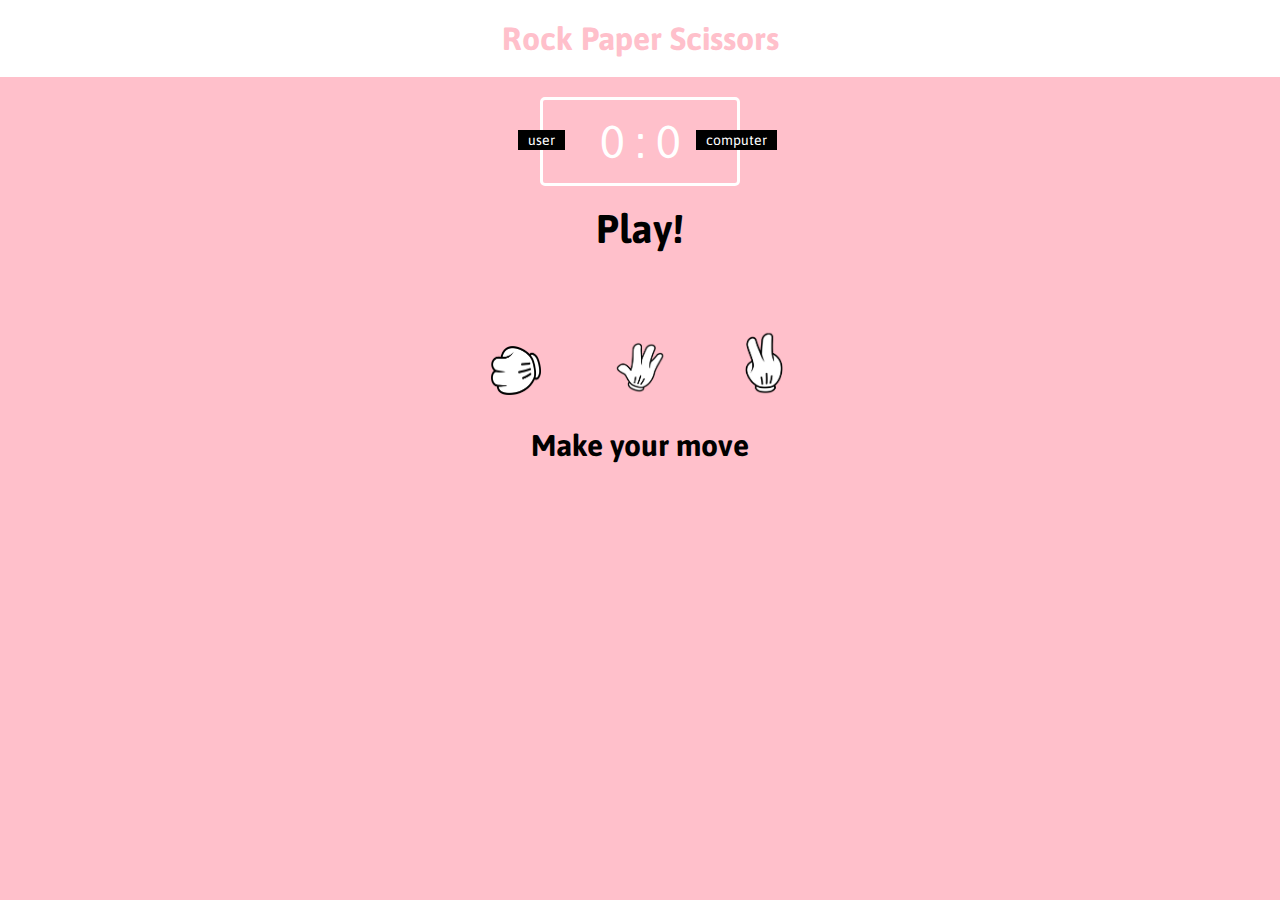
<file: index.html>
<!doctype html>
<html lang="en">

<head>
  <meta charset="utf-8">
  <title>Rock Paper Scissors</title>
  <meta name="viewport" content="width=device-width, initial-scale=1">
  <link rel="stylesheet" href="css/main.css">
</head>
<body>
  <header>
    <h1> Rock Paper Scissors</h1>
  </header>
  <div class="score-board">
    <div id="user-label" class="badge">user
    </div>
    <div id="computer-label" class="badge">computer
    </div>
    <span id="user-score">0</span> : <span id="computer-score">0</span>
  </div>

  <div class="result">
    <p> Play!</p>
  </div>

  <div class="choices">
    <div id="r" class="choice">
      <img src="img/rock.png" alt="">
    </div>

    <div id="p" class="choice">
      <img src="img/paper.png" alt="">
    </div>

    <div id="s" class="choice">
      <img src="img/scissor.png" alt="">
    </div>
  </div>

  <p id = "action-message"> Make your move</p>
  <script src="js/main.js" charset="utf-8"></script>
</body>
</html>
</file>
<file: css/main.css>
@import url('https://fonts.googleapis.com/css2?family=Asap:wght@500;600;700&display=swap');

* {
  margin: 0;
  padding: 0;
  box-sizing: border-box;
  font-family: Asap, sans-serif;
}

header {
  background: white;
  padding: 20px;
}

header > h1 {
  color: pink;
  text-align: center;
}

body {
  background: pink;
}

.score-board {
  margin: 20px auto;
  border: 3px solid white;
  border-radius: 5px;
  text-align: center;
  width: 200px;
  color: white;
  font-size: 46px;
  padding: 15px 20px;
  position: relative;
}

.badge {
  background: black;
  color: white;
  font-size: 14px;
  padding: 2px 10px;
}

#user-label {
  position: absolute;
  top: 30px;
  left: -25px;
}

#computer-label {
  position: absolute;
  top: 30px;
  right: -40px;
}

.result {
  font-size: 40px;
  color: black;
}

.hotpink-glow{
  border: 4px solid hotpink;
  box-shadow: 0 0 10px #FE347E;
}

.blue-glow{
  border: 4px solid cornflowerblue;
  box-shadow: 0 0 10px dodgerblue;
}

.result > p {
  text-align: center;
  font-weight: bold;
}

.choices{
  margin-top: 50px;
  text-align: center;
}

.choice{
  /*border: 4px solid black;*/
  margin: 10px 15px;
  /*border-radius: 50%;*/
  padding: 20px;
  display: inline-block;
  transition: all 0.25s ease;
}

.choice:hover{
  cursor: pointer;
  background:lightpink;
}

img{
  width: 50px;
}
#action-message{
  text-align: center;
  color: black;
  font-weight: bolder;
  font-size: 30px;

}
</file>
